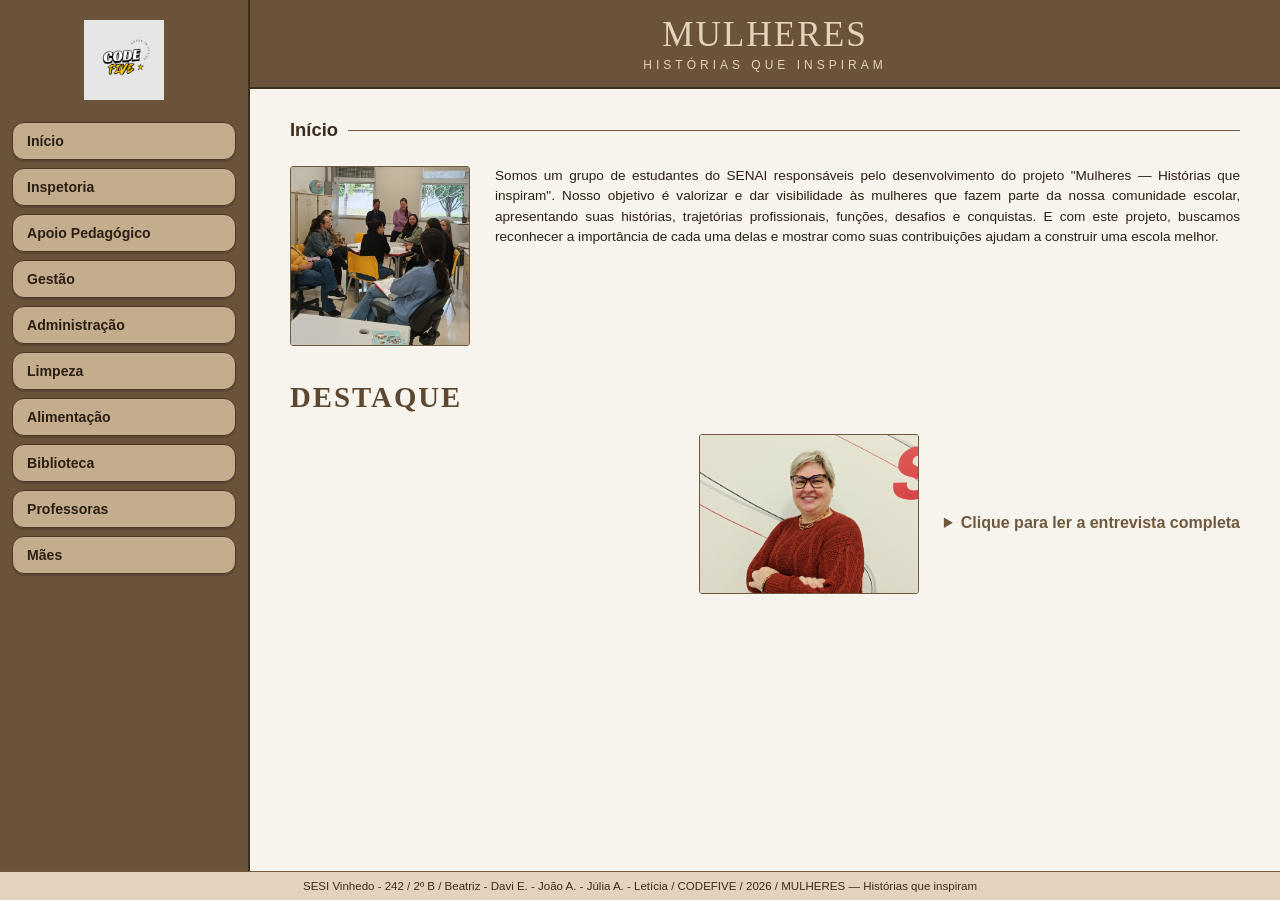
<file: index.html>
<!DOCTYPE html>
<html lang="pt-BR">
<head>
  <meta charset="UTF-8">
  <title>Início - Mulheres</title>
  <link rel="stylesheet" href="./css/style.css">
</head>
<body>
  <div class="site-container">
    <div class="main-wrapper">
      <aside class="sidebar">
        <div class="logo-area">
          <img src="./assets/IMG/logo_code5.png" alt="CODE FIVE" class="logo-img">
        </div>
        <ul class="menu-list">
  <li class="menu-item"><a href="./index.html">Início</a></li>
  <li class="menu-item"><a href="./pages/inspetoria.html">Inspetoria</a></li>
  <li class="menu-item"><a href="./pages/apoio-pedagogico.html">Apoio Pedagógico</a></li>
  <li class="menu-item"><a href="./pages/gestao.html">Gestão</a></li>
  <li class="menu-item"><a href="./pages/administracao.html">Administração</a></li>
  <li class="menu-item"><a href="./pages/limpeza.html">Limpeza</a></li>
  <li class="menu-item"><a href="./pages/alimentacao.html">Alimentação</a></li>
  <li class="menu-item"><a href="./pages/biblioteca.html">Biblioteca</a></li>
  <li class="menu-item"><a href="./pages/professoras.html">Professoras</a></li>
  <li class="menu-item"><a href="./pages/maes.html">Mães</a></li>
</ul>
      </aside>

      <div class="content-area">
        <header class="header-banner">
          <h1>MULHERES</h1>
          <p>HISTÓRIAS QUE INSPIRAM</p>
        </header>

        <main class="page-content">
          <div class="section-title-container">
            <span class="section-title-text">Início</span>
            <div class="section-title-line"></div>
          </div>
          
          <div class="depoimento-row">
            <img src="./assets/IMG/moleres.jpeg" alt="Mulheres do SESI" class="foto-perfil">
            <p class="texto-depoimento">
              Somos um grupo de estudantes do SENAI responsáveis pelo desenvolvimento do projeto "Mulheres — Histórias que inspiram". Nosso objetivo é valorizar e dar visibilidade às mulheres que fazem parte da nossa comunidade escolar, apresentando suas histórias, trajetórias profissionais, funções, desafios e conquistas. E com este projeto, buscamos reconhecer a importância de cada uma delas e mostrar como suas contribuições ajudam a construir uma escola melhor.
            </p>
          </div>

          <h2 class="destaque-titulo">DESTAQUE</h2>

          <div class="destaque-container">
            <p class="destaque-texto">
            </p>
            <img src="./assets/IMG/valval.jpg" alt="Destaque Valéria Aparecida" class="destaque-foto">
            <details style="margin-top: 10px;">
                <summary>Clique para ler a entrevista completa</summary>
                <div style="margin-top: 10px; line-height: 1.6;">
                  <p>Trabalho na instituição desde 2003, somando 23 anos no ensino fundamental. Sou pedagoga de formação e atuei durante 19 anos em sala de aula com alfabetização de primeiro e segundo ano. Em 2021 passei pelos processos seletivos e, em 2022, assumi como coordenadora pedagógica numa escola de Jundiaí. Após ingressar no programa de treinamento de diretores da Rede SESI e passar por várias formações no estado, assumi a direção do SESI 242 de Vinhedo no início de 2026.</p>

                  <p>O que eu mais gosto no meu trabalho é cuidar das pessoas: garantir uma educação de qualidade aos alunos, apoiar a formação continuada dos professores e proporcionar um ambiente agradável e acolhedor para todas as equipes de trabalho. A gestão estratégica é fundamental porque é o planejamento que faz toda a parte operacional da escola acontecer.</p>

                  <p>O maior desafio da minha trajetória tem sido acompanhar as mudanças aceleradas das novas gerações e da tecnologia para manter os alunos engajados. Minha maior conquista profissional foi alcançar o sonho de me tornar diretora. Minha inspiração é minha mãe, que mesmo com pouca escolaridade, lutou muito para que eu pudesse estudar. Para mim, trabalhar com educação é minha vida. Deixo como mensagem a importância de estudarmos continuamente e valorizarmos a nossa comunidade escolar.</p>
                </div>
              </details>
          </div>
        </main>
      </div>
    </div>

    <footer class="footer-bar">
      SESI Vinhedo - 242 / 2º B / Beatriz - Davi E. - João A. - Júlia A. - Letícia / CODEFIVE / 2026 / MULHERES — Histórias que inspiram
    </footer>
  </div>
</body>
</html>
</file>
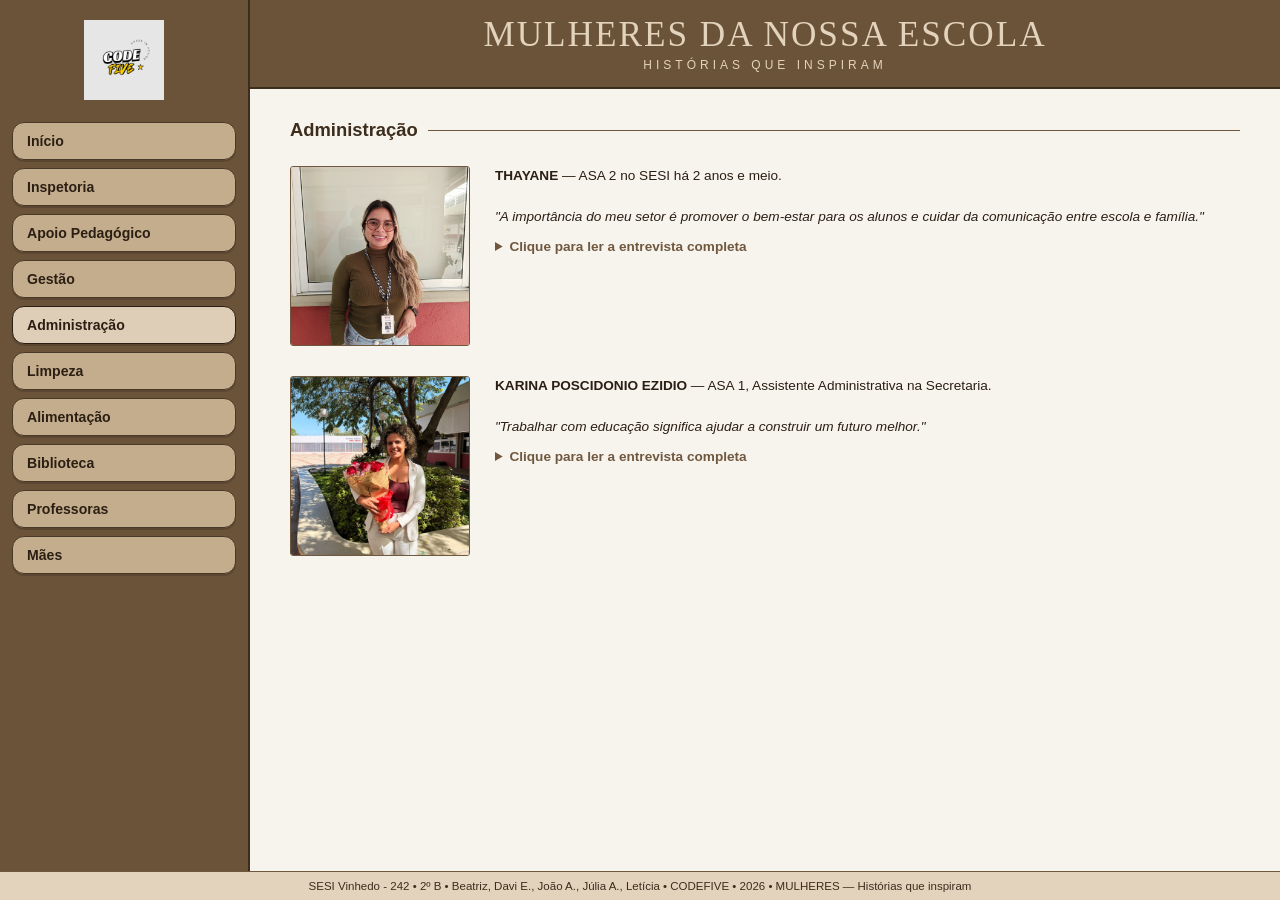
<file: pages/administracao.html>
<!DOCTYPE html>
<html lang="pt-BR">
<head>
  <meta charset="UTF-8">
  <title>Administração - Mulheres</title>
  <link rel="stylesheet" href="../css/style.css">
</head>
<body>
  <div class="site-container">
    <div class="main-wrapper">
      <aside class="sidebar">
        <div class="logo-area">
          <img src="../assets/IMG/logo_code5.png" alt="CODE FIVE" class="logo-img">
        </div>
        <ul class="menu-list">
  <li class="menu-item"><a href="../index.html">Início</a></li>
  <li class="menu-item"><a href="./inspetoria.html">Inspetoria</a></li>
  <li class="menu-item"><a href="./apoio-pedagogico.html">Apoio Pedagógico</a></li>
  <li class="menu-item"><a href="./gestao.html">Gestão</a></li>
  <li class="menu-item"><a href="./administracao.html" class="ativo">Administração</a></li>
  <li class="menu-item"><a href="./limpeza.html">Limpeza</a></li>
  <li class="menu-item"><a href="./alimentacao.html">Alimentação</a></li>
  <li class="menu-item"><a href="./biblioteca.html">Biblioteca</a></li>
  <li class="menu-item"><a href="./educacional.html">Professoras</a></li>
  <li class="menu-item"><a href="./maes.html">Mães</a></li>
</ul>
      </aside>

      <div class="content-area">
        <header class="header-banner">
          <h1>MULHERES DA NOSSA ESCOLA</h1>
          <p>HISTÓRIAS QUE INSPIRAM</p>
        </header>

        <main class="page-content">
          <div class="section-title-container">
            <span class="section-title-text">Administração</span>
            <div class="section-title-line"></div>
          </div>

          <!-- Tayanne -->
          <div class="depoimento-row">
            <img src="../assets/IMG/THAY.jpeg" alt="Tayanne " class="foto-perfil">
            <div class="texto-depoimento">
              <span class="nome-destaque">THAYANE</span> — ASA 2 no SESI há 2 anos e meio.
              <br><br>
              <em>"A importância do meu setor é promover o bem-estar para os alunos e cuidar da comunicação entre escola e família."</em>

              <details style="margin-top: 10px;">
                <summary>Clique para ler a entrevista completa</summary>
                <div style="margin-top: 10px; line-height: 1.6;">
                  <p>Eu sempre trabalhei no setor financeiro. Quando me mudei para São Paulo, fiz o processo seletivo do SESI, fui aprovada e hoje trabalho no setor administrativo e secretaria há dois anos e meio. O que eu mais gosto no meu dia a dia é a convivência com os diferentes tipos de pessoas. Entendo que a importância do nosso setor é promover o bem-estar para os alunos e garantir uma boa comunicação entre a família e a escola.</p>
                  
                  <p>Aqui no SESI, a parte mais desafiadora da minha trajetória foi quando a outra pessoa que trabalhava comigo na secretaria saiu, e eu precisei trabalhar durante seis meses sozinha, acumulando as duas funções. Mesmo com os desafios, trabalhar com educação significa muito para mim, porque conseguimos ver de perto a evolução dos alunos.</p>
                  
                  <p>Minha maior inspiração de vida sempre foi a minha mãe. Para os estudantes e para toda a comunidade escolar, o conselho que eu deixo é: estudem e corram atrás dos seus sonhos! Diversão é legal e faz parte do trajeto, mas não coloquem isso acima de tudo, para não se arrependerem no futuro.</p>
                </div>
              </details>
            </div>
          </div>

          <!-- Karina -->
          <div class="depoimento-row">
            <img src="../assets/IMG/foto_mamae.jpeg" alt="Karina" class="foto-perfil">
            <div class="texto-depoimento">
              <span class="nome-destaque">KARINA POSCIDONIO EZIDIO</span> — ASA 1, Assistente Administrativa na Secretaria.
              <br><br>
              <em>"Trabalhar com educação significa ajudar a construir um futuro melhor."</em>

              <details style="margin-top: 10px;">
                <summary>Clique para ler a entrevista completa</summary>
                <div style="margin-top: 10px; line-height: 1.6;">
                  <p>Sou assistente administrativa e atuo na secretaria do SESI há quase três anos. Minha trajetória até chegar aqui foi bastante desafiadora. No meu trabalho, o que eu mais gosto é o convívio diário com as pessoas, o contato com os alunos, o ambiente escolar e o aprendizado constante. Nosso setor colabora para o funcionamento geral da escola, cuidando desde a parte de compras até a vida escolar dos alunos e os processos administrativos.</p>

                  <p>Pessoalmente, considero que meu maior desafio na vida foi ser mãe. Na área profissional, tenho duas grandes conquistas: a primeira foi me formar como chef de cozinha em Gastronomia, uma área que amo. Quando Deus mudou meus planos, fui para a área administrativa, gostei muito, busquei estudar e hoje sigo me aperfeiçoando.</p>

                  <p>Minhas maiores inspirações foram minha mãe e minha avó, mulheres que não tiveram muitos recursos ou oportunidade de estudar, mas lutaram demais para dar o melhor para a nossa família. Para mim, trabalhar com educação significa ajudar a construir um futuro melhor. Meu conselho para os estudantes é que nunca deixem de ser quem vocês são, mantendo sempre o caráter e a essência, e busquem o que sonham, pois tudo é possível com esforço. Nunca desistam daquilo que desejam e procurem sempre aprender mais.</p>
                </div>
              </details>
            </div>
          </div>

        </main>
      </div>
    </div>

    <footer class="footer-bar">
      SESI Vinhedo - 242 • 2º B • Beatriz, Davi E., João A., Júlia A., Letícia • CODEFIVE • 2026 • MULHERES — Histórias que inspiram
    </footer>
  </div>
</body>
</html>
</file>
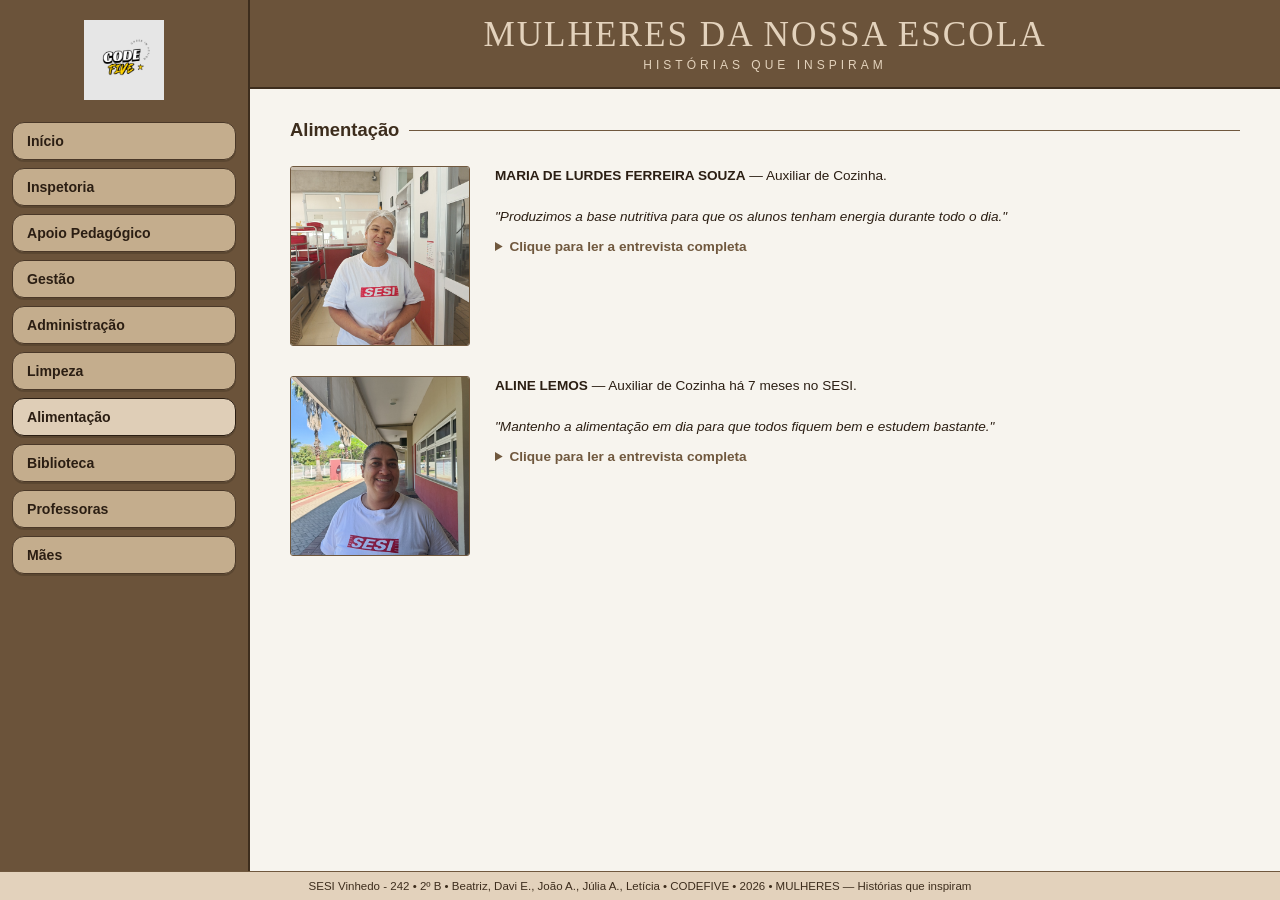
<file: pages/alimentacao.html>
<!DOCTYPE html>
<html lang="pt-BR">
<head>
  <meta charset="UTF-8">
  <title>Alimentação - Mulheres</title>
  <link rel="stylesheet" href="../css/style.css">
</head>
<body>
  <div class="site-container">
    <div class="main-wrapper">
      <aside class="sidebar">
        <div class="logo-area">
          <img src="../assets/IMG/logo_code5.png" alt="CODE FIVE" class="logo-img">
        </div>
        <ul class="menu-list">
  <li class="menu-item"><a href="../index.html">Início</a></li>
  <li class="menu-item"><a href="./inspetoria.html">Inspetoria</a></li>
  <li class="menu-item"><a href="./apoio-pedagogico.html">Apoio Pedagógico</a></li>
  <li class="menu-item"><a href="./gestao.html">Gestão</a></li>
  <li class="menu-item"><a href="./administracao.html">Administração</a></li>
  <li class="menu-item"><a href="./limpeza.html">Limpeza</a></li>
  <li class="menu-item"><a href="./alimentacao.html" class="ativo">Alimentação</a></li>
  <li class="menu-item"><a href="./biblioteca.html">Biblioteca</a></li>
  <li class="menu-item"><a href="./educacional.html">Professoras</a></li>
  <li class="menu-item"><a href="./maes.html">Mães</a></li>
</ul>
      </aside>

      <div class="content-area">
        <header class="header-banner">
          <h1>MULHERES DA NOSSA ESCOLA</h1>
          <p>HISTÓRIAS QUE INSPIRAM</p>
        </header>

        <main class="page-content">
          <div class="section-title-container">
            <span class="section-title-text">Alimentação</span>
            <div class="section-title-line"></div>
          </div>

          <!-- Maria de Lurdes -->
          <div class="depoimento-row">
            <img src="../assets/IMG/MARIA_DE_LURDES.jpeg" alt="Maria de Lurdes" class="foto-perfil">
            <div class="texto-depoimento">
              <span class="nome-destaque">MARIA DE LURDES FERREIRA SOUZA</span> — Auxiliar de Cozinha.
              <br><br>
              <em>"Produzimos a base nutritiva para que os alunos tenham energia durante todo o dia."</em>

              <details style="margin-top: 10px;">
                <summary>Clique para ler a entrevista completa</summary>
                <div style="margin-top: 10px; line-height: 1.6;">
                  <p>Sou natural da Bahia e moro em Vinhedo há 8 anos. Na Bahia eu já atuava como merendeira e sou técnica em alimentação escolar. Quando mudei para cá, trabalhei durante anos numa fábrica de massas onde passei de maceira a analista de qualidade. Entrar para o time do SESI como auxiliar de cozinha foi uma conquista imensa na minha vida.</p>

                  <p>O que eu mais gosto no meu trabalho é servir vocês e trazer esse cuidado diário. Nosso setor é fundamental porque preparamos a refeição nutritiva que dá energia para os estudantes realizarem suas atividades. Minhas inspirações dentro da escola são a professora e a nutricionista Juliane.</p>

                  <p>Meu conselho para todos os estudantes é: sejam atenciosos, educados e prestativos com todas as pessoas que estão servindo vocês na escola. Um bom dia e um gesto de atenção transformam o dia de qualquer trabalhador.</p>
                </div>
              </details>
            </div>
          </div>

          <!-- Aline -->
          <div class="depoimento-row">
            <img src="../assets/IMG/ALINE.jpeg" alt="Aline Lemos" class="foto-perfil">
            <div class="texto-depoimento">
              <span class="nome-destaque">ALINE LEMOS</span> — Auxiliar de Cozinha há 7 meses no SESI.
              <br><br>
              <em>"Mantenho a alimentação em dia para que todos fiquem bem e estudem bastante."</em>

              <details style="margin-top: 10px;">
                <summary>Clique para ler a entrevista completa</summary>
                <div style="margin-top: 10px; line-height: 1.6;">
                  <p>Minha trajetória profissional começou no setor bancário, passou pela contabilidade e por 25 anos atuei numa empresa funerária antes de ingressar na cozinha da escola. O que eu mais gosto no meu dia a dia de trabalho são as amizades e a convivência com os colegas e alunos.</p>

                  <p>Amo o contato com os jovens e poder compartilhar novas ideias no ambiente escolar. Na minha carreira aprendi que quando confiamos em nossa capacidade conseguimos superar qualquer desafio complexo. Minha maior inspiração de vida é minha mãe.</p>

                  <p>Para os estudantes do SESI deixo uma lição simples e valiosa: estudem, se dediquem e busquem conhecimento constantemente, pois isso é algo que ninguém pode tirar de vocês. Sejam sempre resilientes!</p>
                </div>
              </details>
            </div>
          </div>

        </main>
      </div>
    </div>

    <footer class="footer-bar">
      SESI Vinhedo - 242 • 2º B • Beatriz, Davi E., João A., Júlia A., Letícia • CODEFIVE • 2026 • MULHERES — Histórias que inspiram
    </footer>
  </div>
</body>
</html>
</file>
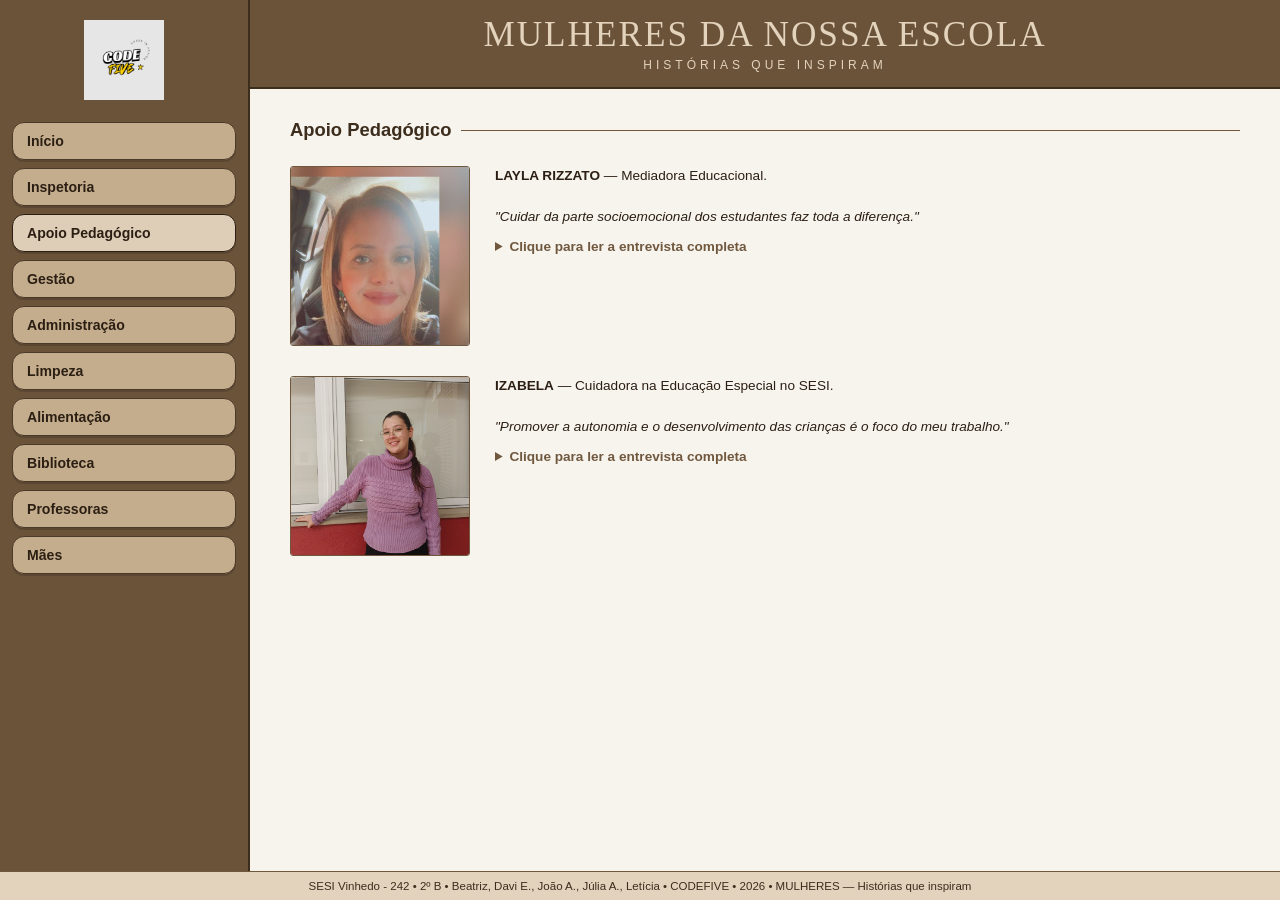
<file: pages/apoio-pedagogico.html>
<!DOCTYPE html>
<html lang="pt-BR">
<head>
  <meta charset="UTF-8">
  <title>Apoio Pedagógico - Mulheres</title>
  <link rel="stylesheet" href="../css/style.css">
</head>
<body>
  <div class="site-container">
    <div class="main-wrapper">
      <aside class="sidebar">
        <div class="logo-area">
          <img src="../assets/IMG/logo_code5.png"alt="CODE FIVE" class="logo-img">
        </div>
        <ul class="menu-list">
          <ul class="menu-list">
  <li class="menu-item"><a href="../index.html">Início</a></li>
  <li class="menu-item"><a href="./inspetoria.html">Inspetoria</a></li>
  <li class="menu-item"><a href="./apoio-pedagogico.html" class="ativo">Apoio Pedagógico</a></li>
  <li class="menu-item"><a href="./gestao.html">Gestão</a></li>
  <li class="menu-item"><a href="./administracao.html">Administração</a></li>
  <li class="menu-item"><a href="./limpeza.html">Limpeza</a></li>
  <li class="menu-item"><a href="./alimentacao.html">Alimentação</a></li>
  <li class="menu-item"><a href="./biblioteca.html">Biblioteca</a></li>
  <li class="menu-item"><a href="./educacional.html">Professoras</a></li>
  <li class="menu-item"><a href="./maes.html">Mães</a></li>
</ul>
      </aside>

      <div class="content-area">
        <header class="header-banner">
          <h1>MULHERES DA NOSSA ESCOLA</h1>
          <p>HISTÓRIAS QUE INSPIRAM</p>
        </header>

        <main class="page-content">
          <div class="section-title-container">
            <span class="section-title-text">Apoio Pedagógico</span>
            <div class="section-title-line"></div>
          </div>

          <!-- Layla -->
          <div class="depoimento-row">
            <img src="../assets/IMG/foto_layla.jpeg" alt="Layla Rizzato" class="foto-perfil">
            <div class="texto-depoimento">
              <span class="nome-destaque">LAYLA RIZZATO</span> — Mediadora Educacional.
              <br><br>
              <em>"Cuidar da parte socioemocional dos estudantes faz toda a diferença."</em>

              <details style="margin-top: 10px;">
                <summary>Clique para ler a entrevista completa</summary>
                <div style="margin-top: 10px; line-height: 1.6;">
                  <p>Comecei fazendo Magistério, me apaixonei pela área e segui para a faculdade de Pedagogia, pós-graduação em Psicopedagogia e Neuropsicologia. Já atuei em salas de aula de diversas redes e realizo atendimentos psicopedagógicos há 13 anos. Entrei no SESI há um ano e meio como mediadora educacional.</p>

                  <p>Amo o dinamismo do meu trabalho, pois cada dia traz demandas muito ricas e diversificadas. Acho fundamental cuidarmos não apenas do desempenho escolar dos alunos, mas também do lado socioemocional e humano de cada um. Trabalhar na área rural no início da carreira e lidar com realidades sociais difíceis me fez refletir e valorizar o acolhimento.</p>

                  <p>Minha mãe é minha grande inspiração por sua visão de mundo e autonomia. Meu conselho aos alunos é ter foco e constância para realizar seus sonhos. Lembrem-se: o que parece pequeno quando você faz todos os dias é exatamente o que constrói o seu futuro.</p>
                </div>
              </details>
            </div>
          </div>
<!-- Izabela -->
          <div class="depoimento-row">
            <img src="../assets/IMG/ISA.jpeg" alt="Izabela" class="foto-perfil">
            <div class="texto-depoimento">
              <span class="nome-destaque">IZABELA</span> — Cuidadora na Educação Especial no SESI.
              <br><br>
              <em>"Promover a autonomia e o desenvolvimento das crianças é o foco do meu trabalho."</em>

              <details style="margin-top: 10px;">
                <summary>Clique para ler a entrevista completa</summary>
                <div style="margin-top: 10px; line-height: 1.6;">
                  <p>Estou no SESI há um ano e atuo há sete meses como cuidadora na área de Educação Especial. Embora fosse meu sonho trabalhar em ambiente escolar, o início foi desafiador por ser meu primeiro emprego. Hoje estudo e faço cursos para aprimorar o suporte oferecido aos alunos.</p>

                  <p>Minha motivação vem do carinho pelas crianças e da curiosidade em entender o comportamento humano para ajudá-las a ganharem autonomia. Ser efetivada no SESI foi uma realização marcante na minha vida pessoal e profissional.</p>

                  <p>Minha avó é minha inspiração de força e dedicação. Para toda a comunidade escolar, desejo que se sintam pertencentes e que se dediquem com esforço para alcançar cada um dos seus objetivos!</p>
                </div>
              </details>
            </div>
          </div>

        </main>
      </div>
    </div>

    <footer class="footer-bar">
      SESI Vinhedo - 242 • 2º B • Beatriz, Davi E., João A., Júlia A., Letícia • CODEFIVE • 2026 • MULHERES — Histórias que inspiram
    </footer>
  </div>
</body>
</html>
</file>
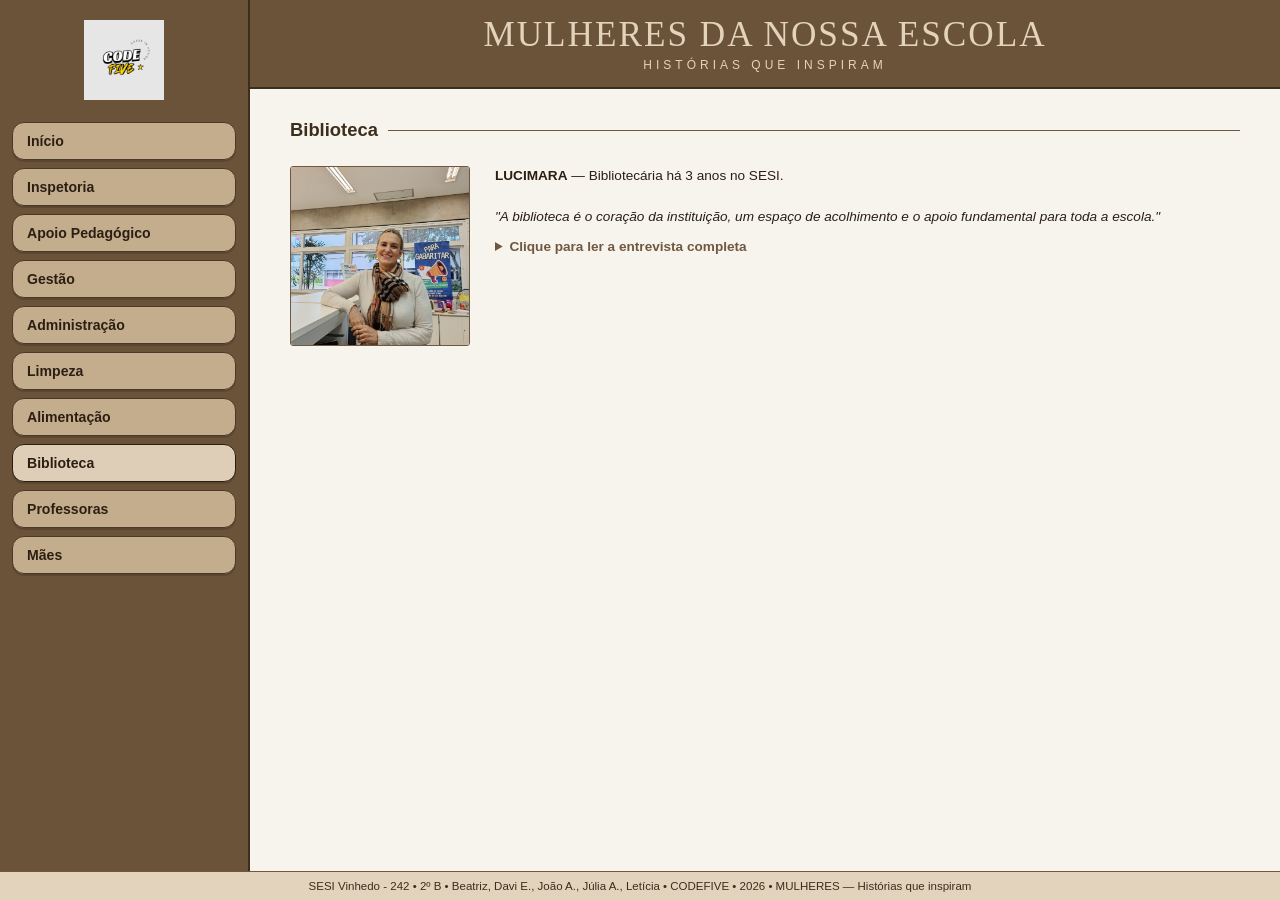
<file: pages/biblioteca.html>
<!DOCTYPE html>
<html lang="pt-BR">
<head>
  <meta charset="UTF-8">
  <title>Biblioteca - Mulheres</title>
  <link rel="stylesheet" href="../css/style.css">
</head>
<body>
  <div class="site-container">
    <div class="main-wrapper">
      <aside class="sidebar">
        <div class="logo-area">
          <img src="../assets/IMG/logo_code5.png" alt="CODE FIVE" class="logo-img">
        </div>
        <ul class="menu-list">
  <li class="menu-item"><a href="../index.html">Início</a></li>
  <li class="menu-item"><a href="./inspetoria.html">Inspetoria</a></li>
  <li class="menu-item"><a href="./apoio-pedagogico.html">Apoio Pedagógico</a></li>
  <li class="menu-item"><a href="./gestao.html">Gestão</a></li>
  <li class="menu-item"><a href="./administracao.html">Administração</a></li>
  <li class="menu-item"><a href="./limpeza.html">Limpeza</a></li>
  <li class="menu-item"><a href="./alimentacao.html">Alimentação</a></li>
  <li class="menu-item"><a href="./biblioteca.html" class="ativo">Biblioteca</a></li>
  <li class="menu-item"><a href="./educacional.html">Professoras</a></li>
  <li class="menu-item"><a href="./maes.html">Mães</a></li>
</ul>
      </aside>

      <div class="content-area">
        <header class="header-banner">
          <h1>MULHERES DA NOSSA ESCOLA</h1>
          <p>HISTÓRIAS QUE INSPIRAM</p>
        </header>

        <main class="page-content">
          <div class="section-title-container">
            <span class="section-title-text">Biblioteca</span>
            <div class="section-title-line"></div>
          </div>

          <div class="depoimento-row">
            <img src="../assets/IMG/LUCIMARA.jpeg" alt="Lucimara" class="foto-perfil">
            <div class="texto-depoimento">
              <span class="nome-destaque">LUCIMARA</span> — Bibliotecária há 3 anos no SESI.
              <br><br>
              <em>"A biblioteca é o coração da instituição, um espaço de acolhimento e o apoio fundamental para toda a escola."</em>

              <details style="margin-top: 10px;">
                <summary>Clique para ler a entrevista completa</summary>
                <div style="margin-top: 10px; line-height: 1.6;">
                  <p>Escolhi ser bibliotecária por vocação, pois sempre quis trabalhar em ambiente escolar. Lutei bastante para cursar a faculdade pública na UFSCar e passei por experiências marcantes até chegar ao SESI, onde estou há 3 anos. Minha maior conquista profissional foi entrar para a rede SESI, que nos oferece uma incrível liberdade criativa para desenvolver trabalhos com os estudantes.</p>

                  <p>O que mais gosto no meu trabalho é acompanhar a evolução dos alunos na leitura, desde o primeiro aninho até o ensino médio. Para mim, a biblioteca é o coração da instituição e um espaço essencial de acolhimento. Nosso maior desafio profissional é a valorização da profissão e conseguir fazer com que os estudantes compreendam a importância de ler.</p>

                  <p>Minha grande inspiração de vida é minha mãe, uma mulher de muita fé e força. Para mim, trabalhar com educação é ter a esperança de que a mudança do mundo está nas mãos dos alunos. Meu conselho é: nunca desistam dos seus sonhos, leiam e estudem, pois a leitura nos torna livres e nos dá voz. Valorizem os profissionais da educação!</p>
                </div>
              </details>
            </div>
          </div>
        </main>
      </div>
    </div>

    <footer class="footer-bar">
      SESI Vinhedo - 242 • 2º B • Beatriz, Davi E., João A., Júlia A., Letícia • CODEFIVE • 2026 • MULHERES — Histórias que inspiram
    </footer>
  </div>
</body>
</html>
</file>
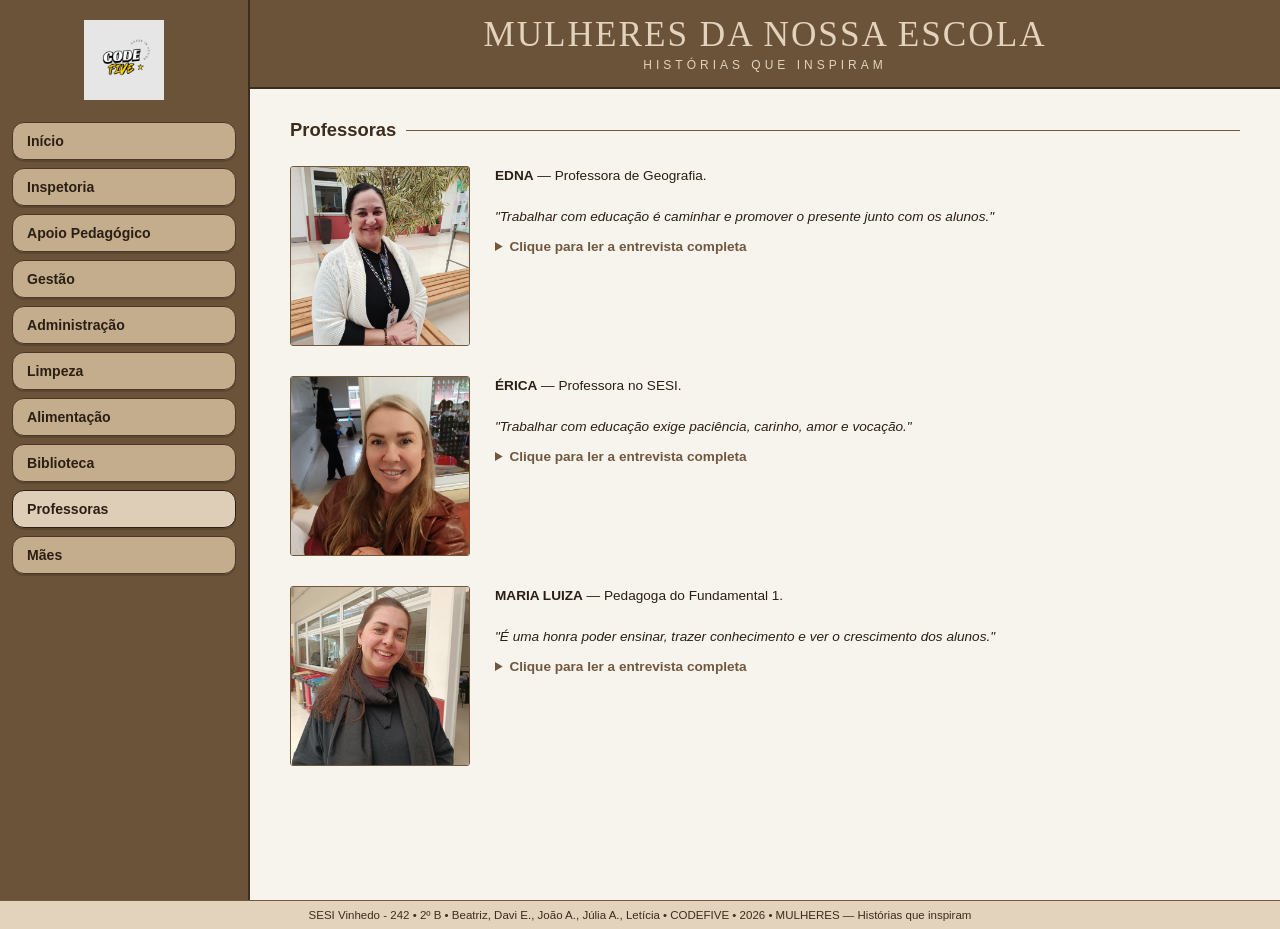
<file: pages/educacional.html>
<!DOCTYPE html>
<html lang="pt-BR">
<head>
  <meta charset="UTF-8">
  <title>Professoras - Mulheres</title>
  <link rel="stylesheet" href="../css/style.css">
</head>
<body>
  <div class="site-container">
    <div class="main-wrapper">
      <aside class="sidebar">
        <div class="logo-area">
          <img src="../assets/IMG/logo_code5.png" alt="CODE FIVE" class="logo-img">
        </div>
        <ul class="menu-list">
  <li class="menu-item"><a href="../index.html">Início</a></li>
  <li class="menu-item"><a href="./inspetoria.html">Inspetoria</a></li>
  <li class="menu-item"><a href="./apoio-pedagogico.html">Apoio Pedagógico</a></li>
  <li class="menu-item"><a href="./gestao.html">Gestão</a></li>
  <li class="menu-item"><a href="./administracao.html">Administração</a></li>
  <li class="menu-item"><a href="./limpeza.html">Limpeza</a></li>
  <li class="menu-item"><a href="./alimentacao.html">Alimentação</a></li>
  <li class="menu-item"><a href="./biblioteca.html">Biblioteca</a></li>
  <li class="menu-item"><a href="./educacional.html" class="ativo">Professoras</a></li>
  <li class="menu-item"><a href="./maes.html">Mães</a></li>
</ul>
      </aside>

      <div class="content-area">
        <header class="header-banner">
          <h1>MULHERES DA NOSSA ESCOLA</h1>
          <p>HISTÓRIAS QUE INSPIRAM</p>
        </header>

        <main class="page-content">
          <div class="section-title-container">
            <span class="section-title-text">Professoras</span>
            <div class="section-title-line"></div>
          </div>

          <!-- Edna -->
          <div class="depoimento-row">
            <img src="../assets/IMG/EDNA.jpeg" alt="Professora Edna" class="foto-perfil">
            <div class="texto-depoimento">
              <span class="nome-destaque">EDNA</span> — Professora de Geografia.
              <br><br>
              <em>"Trabalhar com educação é caminhar e promover o presente junto com os alunos."</em>

              <details style="margin-top: 10px;">
                <summary>Clique para ler a entrevista completa</summary>
                <div style="margin-top: 10px; line-height: 1.6;">
                  <p>Minha trajetória pessoal começou aos 14 anos como assistente num escritório de advocacia. Me formei em Direito e atuei 12 anos no jurídico de uma instituição financeira. Depois empreendi abrindo um café e passei por momentos desafiadores na vida pessoal. Após o nascimento da minha filha Manu, decidi realizar o sonho de ingressar na educação e me graduei em Geografia. Passei pela Prefeitura de Itatiba e hoje estou muito feliz aqui no SESI.</p>

                  <p>O que eu mais amo no meu trabalho são os alunos! Gosto do entrosamento, de dar explicações e de ouvir os questionamentos críticos de vocês. O setor educacional promove todos os outros setores da economia. Fazer essa transição de carreira para a educação buscando um propósito maior foi o meu grande desafio e, ao mesmo tempo, minha maior conquista profissional.</p>

                  <p>Minha família é repleta de mulheres fortes e inspiradoras, como minha mãe e minhas avós. Como mensagem, peço que vocês sejam sempre vocês mesmos, críticos, e extremamente gentis com qualquer manifesto de vida à sua frente. Sigamos juntos sempre!</p>
                </div>
              </details>
            </div>
          </div>

          <!-- Érica -->
          <div class="depoimento-row">
            <img src="../assets/IMG/ERIKA.jpeg" alt="Professora Érica" class="foto-perfil">
            <div class="texto-depoimento">
              <span class="nome-destaque">ÉRICA</span> — Professora no SESI.
              <br><br>
              <em>"Trabalhar com educação exige paciência, carinho, amor e vocação."</em>

              <details style="margin-top: 10px;">
                <summary>Clique para ler a entrevista completa</summary>
                <div style="margin-top: 10px; line-height: 1.6;">
                  <p>Iniciei minha trajetória no SESI no começo de 2024 após passar pelo processo seletivo e apresentar uma aula para a equipe de gestão. O que eu mais gosto na minha rotina são as minhas crianças. A importância de lecionar está no ato de ensinar e no carinho diário que construímos com os alunos.</p>

                  <p>Na minha trajetória profissional, um dos desafios mais marcantes foi ter dado aulas em uma escola que atendia crianças da Fundação CASA. Conseguir minha vaga no SESI foi a conquista profissional que mais me marcou. Para mim, trabalhar com educação exige muita paciência, amor e carinho.</p>

                  <p>Minha mãe sempre foi a minha maior inspiração. Meu conselho para os estudantes é pensar no futuro e dar valor ao momento presente de estudos, pois a cada ano a conquista de um lugar na sociedade exige mais preparo. Prestem atenção nas aulas, pois o conhecimento faz falta no futuro.</p>
                </div>
              </details>
            </div>
          </div>

          <!-- Maria Luiza -->
          <div class="depoimento-row">
            <img src="../assets/IMG/MARIA_LUIZA.jpeg" alt="Professora Maria Luiza" class="foto-perfil">
            <div class="texto-depoimento">
              <span class="nome-destaque">MARIA LUIZA</span> — Pedagoga do Fundamental 1.
              <br><br>
              <em>"É uma honra poder ensinar, trazer conhecimento e ver o crescimento dos alunos."</em>

              <details style="margin-top: 10px;">
                <summary>Clique para ler a entrevista completa</summary>
                <div style="margin-top: 10px; line-height: 1.6;">
                  <p>Me formei em 2016, trabalhei cerca de cinco anos na Educação Infantil e depois migrei para o Ensino Fundamental. Entrei no SESI no início do ano para lecionar no Fundamental 1 com o 4º e 5º ano. O que eu mais amo é a dinâmica do dia a dia, ouvir as crianças e trazer vivências para a rotina deles. Vejo o Fundamental 1 como a base do desenvolvimento escolar.</p>

                  <p>No início da carreira enfrentei o desafio de assumir uma turma inteira sozinha sem ter experiência anterior. Como conquista profissional marcante, destaco o dia em que apresentei um trabalho ao vivo para a rede de Campinas. Para mim é uma honra acompanhar a evolução e o conhecimento das crianças.</p>

                  <p>Minha grande inspiração é minha madrasta. O conselho que deixo para os estudantes é que continuem estudando, pois o conhecimento ninguém nos tira. Escolham uma profissão por amor e estejam sempre em constante aperfeiçoamento.</p>
                </div>
              </details>
            </div>
          </div>
            </div>
          </div>
        </main>
      </div>
    </div>

    <footer class="footer-bar">
      SESI Vinhedo - 242 • 2º B • Beatriz, Davi E., João A., Júlia A., Letícia • CODEFIVE • 2026 • MULHERES — Histórias que inspiram
    </footer>
  </div>
</body>
</html>
</file>
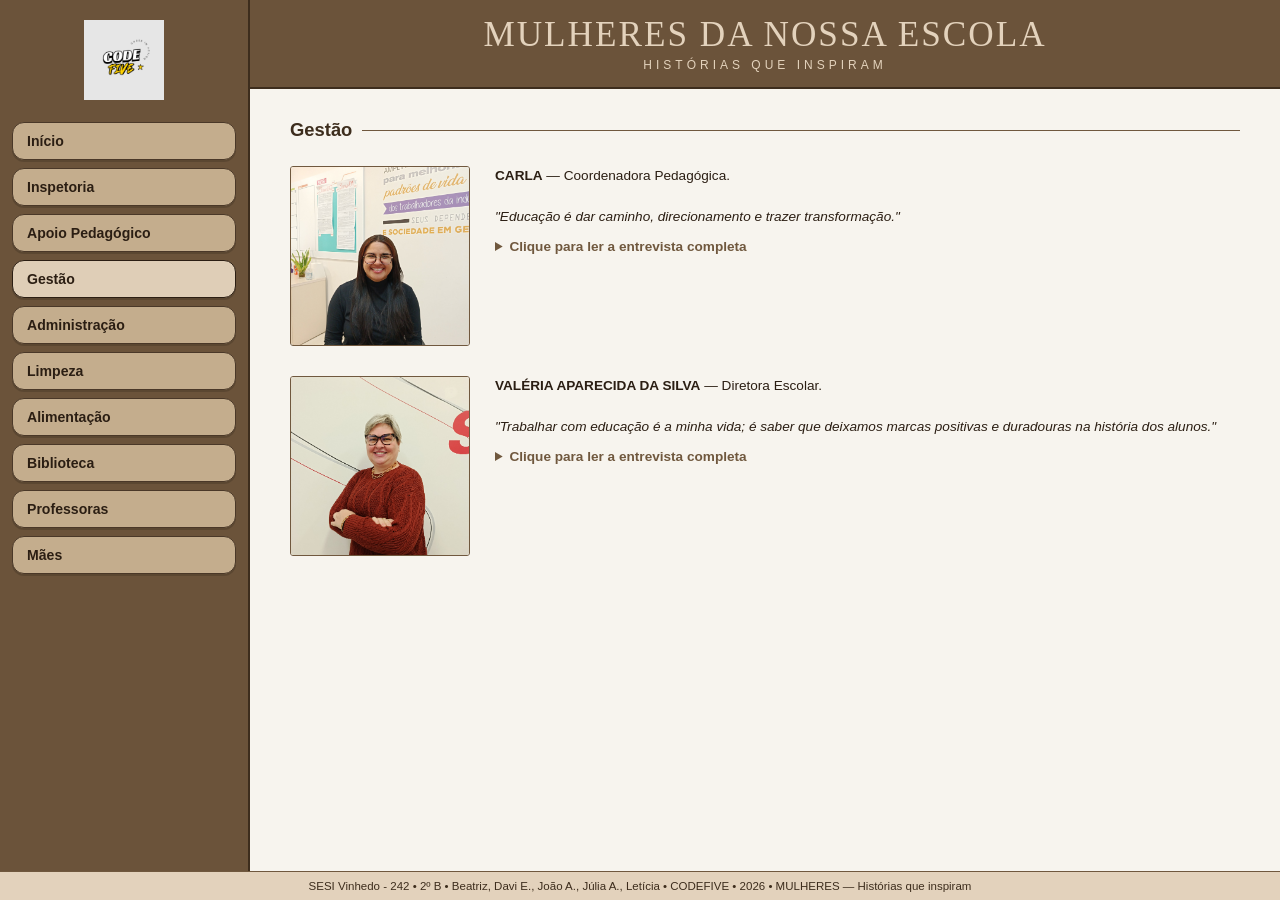
<file: pages/gestao.html>
<!DOCTYPE html>
<html lang="pt-BR">
<head>
  <meta charset="UTF-8">
  <title>Gestão - Mulheres</title>
  <link rel="stylesheet" href="../css/style.css">
</head>
<body>
  <div class="site-container">
    <div class="main-wrapper">
      <aside class="sidebar">
        <div class="logo-area">
          <img src="../assets/IMG/logo_code5.png" alt="CODE FIVE" class="logo-img">
        </div>
        <ul class="menu-list">
  <li class="menu-item"><a href="../index.html">Início</a></li>
  <li class="menu-item"><a href="./inspetoria.html">Inspetoria</a></li>
  <li class="menu-item"><a href="./apoio-pedagogico.html">Apoio Pedagógico</a></li>
  <li class="menu-item"><a href="./gestao.html" class="ativo">Gestão</a></li>
  <li class="menu-item"><a href="./administracao.html">Administração</a></li>
  <li class="menu-item"><a href="./limpeza.html">Limpeza</a></li>
  <li class="menu-item"><a href="./alimentacao.html">Alimentação</a></li>
  <li class="menu-item"><a href="./biblioteca.html">Biblioteca</a></li>
  <li class="menu-item"><a href="./educacional.html">Professoras</a></li>
  <li class="menu-item"><a href="./maes.html">Mães</a></li>
</ul>
      </aside>

      <div class="content-area">
        <header class="header-banner">
          <h1>MULHERES DA NOSSA ESCOLA</h1>
          <p>HISTÓRIAS QUE INSPIRAM</p>
        </header>

        <main class="page-content">
          <div class="section-title-container">
            <span class="section-title-text">Gestão</span>
            <div class="section-title-line"></div>
          </div>

          <!-- Carla -->
<div class="depoimento-row">
  <img src="../assets/IMG/CARLA.jpeg" alt="Carla Cristiane Silva Santos" class="foto-perfil">
  <div class="texto-depoimento">
    <span class="nome-destaque">CARLA</span> — Coordenadora Pedagógica.
    <br><br>
    <em>"Educação é dar caminho, direcionamento e trazer transformação."</em>

    <details style="margin-top: 10px;">
      <summary>Clique para ler a entrevista completa</summary>
      <div style="margin-top: 10px; line-height: 1.6;">
        <p>Sou a Coordenadora Pedagógica do SESI Vinhedo. Minha trajetória na instituição começou quando eu ainda cursava a graduação em Pedagogia. Sou graduada em Pedagogia com mestrado em Educação na linha de Educação Matemática. Entrei no SESI como estagiária em Itatiba, fiz o concurso público e fui aprovada em 13º lugar entre mais de 4 mil candidatos. Atuei como professora, fui convidada para elaborar material didático, ministrar formações e oficinas, até que em 2024 surgiu a oportunidade de assumir a coordenação pedagógica em Vinhedo. A educação sempre me encantou; fico realizada ao ver o conhecimento se desenvolvendo e o trabalho refletindo na aprendizagem dos estudantes.</p>

        <p>Minha caminhada teve grandes desafios. Estudei em escola de periferia, sem a base que os alunos têm hoje e onde faltavam professores. Fui letrada de fato na faculdade e entrei na pedagogia com dificuldades em escrita e informática. Unindo-me a um grupo de estudos, estudei intensamente, conquistei uma bolsa de mestrado e venci. No início da carreira, precisei superar preconceitos por vir de bairro periférico, por ser mulher preta e ex-estagiária, provando a qualidade do meu trabalho. Como conquista marcante, tenho orgulho do legado que deixei: os artigos e livros publicados, o material didático de matemática que escrevi para o SESI e a minha pesquisa de mestrado, que foi pioneira no Brasil ao analisar o ensino de álgebra nos anos iniciais.</p>

        <p>Minha mãe é minha grande inspiração. Embora tenha estudado até a terceira série, ela trabalhava muito, me incentivava a estudar e me ensinou a ter discernimento. Cuidar dela por nove meses em estado vegetativo antes de seu falecimento me amadureceu profundamente. Entendo que o meu trabalho na coordenação representa a regulação da trajetória escolar dos alunos, garantindo o acompanhamento dos professores e a qualidade da aprendizagem. Meu conselho aos estudantes é que descubram suas habilidades, foquem no que gostam e saibam escolher com quem caminhar, sem perder tempo com quem não agrega. À comunidade escolar, deixo a mensagem: valorizem e aproveitem a oportunidade de estudar no SESI e a excelência dos professores. Não percam tempo com distrações e construam uma base sólida para o futuro.</p>
      </div>
    </details>
  </div>
</div>

          <!-- Valéria -->

          <div class="depoimento-row">
            <img src="../assets/IMG/valval.jpg" alt="Valéria Aparecida" class="foto-perfil">
            <div class="texto-depoimento">
              <span class="nome-destaque">VALÉRIA APARECIDA DA SILVA</span> — Diretora Escolar.
              <br><br>
              <em>"Trabalhar com educação é a minha vida; é saber que deixamos marcas positivas e duradouras na história dos alunos."</em>
              
              <details style="margin-top: 10px;">
                <summary>Clique para ler a entrevista completa</summary>
                <div style="margin-top: 10px; line-height: 1.6;">
                  <p>Trabalho na instituição desde 2003, somando 23 anos no ensino fundamental. Sou pedagoga de formação e atuei durante 19 anos em sala de aula com alfabetização de primeiro e segundo ano. Em 2021 passei pelos processos seletivos e, em 2022, assumi como coordenadora pedagógica numa escola de Jundiaí. Após ingressar no programa de treinamento de diretores da Rede SESI e passar por várias formações no estado, assumi a direção do SESI 242 de Vinhedo no início de 2026.</p>

                  <p>O que eu mais gosto no meu trabalho é cuidar das pessoas: garantir uma educação de qualidade aos alunos, apoiar a formação continuada dos professores e proporcionar um ambiente agradável e acolhedor para todas as equipes de trabalho. A gestão estratégica é fundamental porque é o planejamento que faz toda a parte operacional da escola acontecer.</p>

                  <p>O maior desafio da minha trajetória tem sido acompanhar as mudanças aceleradas das novas gerações e da tecnologia para manter os alunos engajados. Minha maior conquista profissional foi alcançar o sonho de me tornar diretora. Minha inspiração é minha mãe, que mesmo com pouca escolaridade, lutou muito para que eu pudesse estudar. Para mim, trabalhar com educação é minha vida. Deixo como mensagem a importância de estudarmos continuamente e valorizarmos a nossa comunidade escolar.</p>
                </div>
              </details>
            </div>
          </div>
        </main>
      </div>
    </div>

    <footer class="footer-bar">
      SESI Vinhedo - 242 • 2º B • Beatriz, Davi E., João A., Júlia A., Letícia • CODEFIVE • 2026 • MULHERES — Histórias que inspiram
    </footer>
  </div>
</body>
</html>
</file>
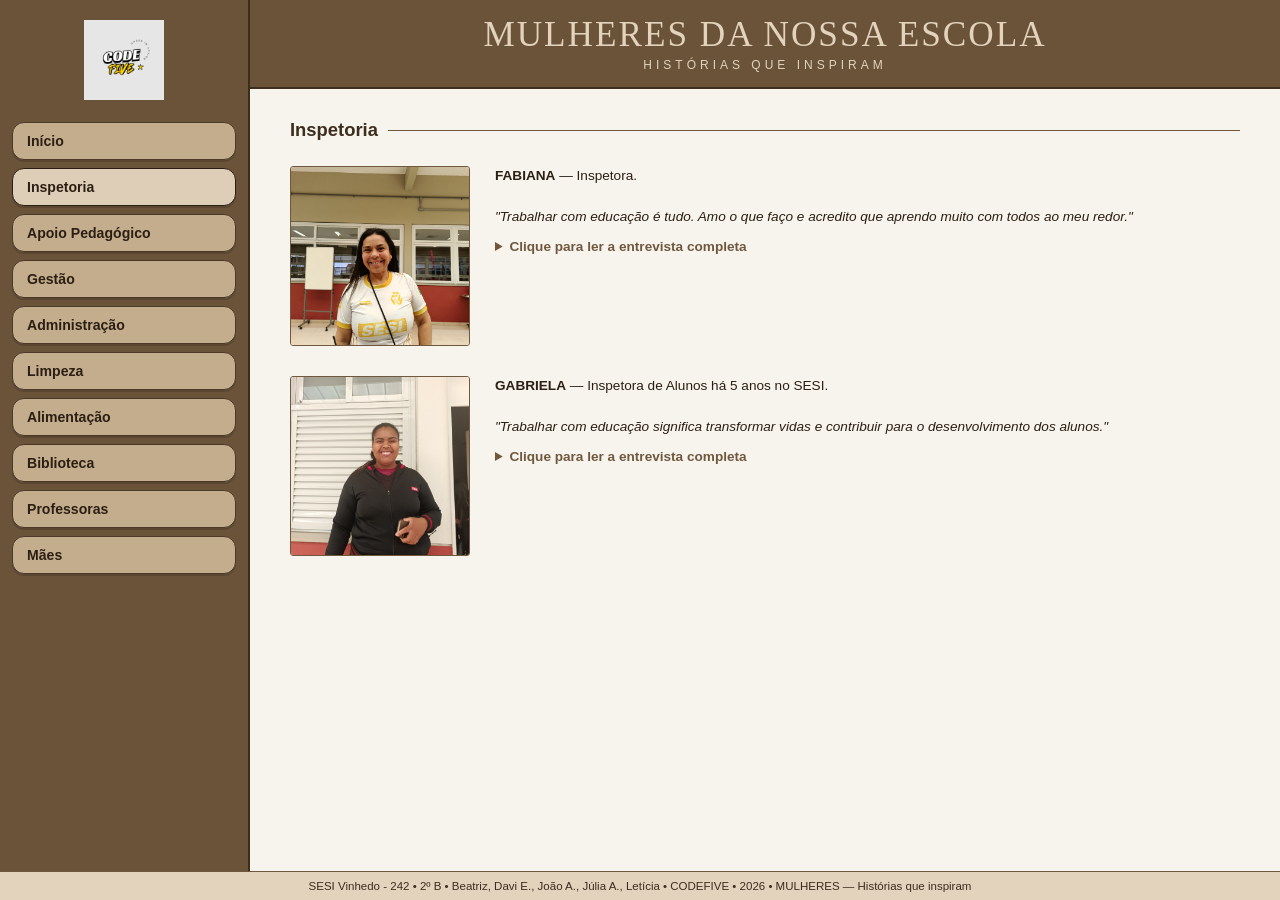
<file: pages/inspetoria.html>
<!DOCTYPE html>
<html lang="pt-BR">
<head>
<meta charset="UTF-8">
<title>Inspetoria - Mulheres</title>
<link rel="stylesheet" href="../css/style.css">
</head>
<body>
<div class="site-container">
    <div class="main-wrapper">
    <aside class="sidebar">
        <div class="logo-area">
        <img src="../assets/IMG/logo_code5.png" alt="CODE FIVE" class="logo-img">
        </div>
        <ul class="menu-list">
        <li class="menu-item"><a href="../index.html">Início</a></li>
        <li class="menu-item"><a href="./inspetoria.html" class="ativo">Inspetoria</a></li>
        <li class="menu-item"><a href="./apoio-pedagogico.html">Apoio Pedagógico</a></li>
        <li class="menu-item"><a href="./gestao.html">Gestão</a></li>
        <li class="menu-item"><a href="./administracao.html">Administração</a></li>
        <li class="menu-item"><a href="./limpeza.html">Limpeza</a></li>
        <li class="menu-item"><a href="./alimentacao.html">Alimentação</a></li>
        <li class="menu-item"><a href="./biblioteca.html">Biblioteca</a></li>
        <li class="menu-item"><a href="./educacional.html">Professoras</a></li>
        <li class="menu-item"><a href="./maes.html">Mães</a></li>
        </ul>
    </aside>

    <div class="content-area">
        <header class="header-banner">
        <h1>MULHERES DA NOSSA ESCOLA</h1>
        <p>HISTÓRIAS QUE INSPIRAM</p>
        </header>

        <main class="page-content">
        <div class="section-title-container">
            <span class="section-title-text">Inspetoria</span>
            <div class="section-title-line"></div>
        </div>

        <!-- Fabi -->
        <div class="depoimento-row">
            <img src="../assets/IMG/FABI.jpeg" alt="Fabiana" class="foto-perfil">
            <div class="texto-depoimento">
            <span class="nome-destaque">FABIANA</span> — Inspetora.
            <br><br>
            <em>"Trabalhar com educação é tudo. Amo o que faço e acredito que aprendo muito com todos ao meu redor."</em>

            <details style="margin-top: 10px;">
                <summary>Clique para ler a entrevista completa</summary>
                <div style="margin-top: 10px; line-height: 1.6;">
                <p>Minha trajetória começou ainda na infância, quando eu estudava no SESI e observava as funcionárias trabalhando. Eu gostava de ajudar na organização das salas e, naquela época, pensei que um dia trabalharia em uma escola. Hoje estou aqui no SESI há 17 anos realizando esse desejo. Gosto de tudo no meu trabalho e amo o que faço. Entendo que minha função é muito importante porque estou presente em diferentes momentos da rotina dos alunos, desde a chegada até a saída, nas refeições e quando precisam de cuidado.</p>

                <p>Um desafio marcante na minha trajetória foi precisar denunciar uma situação de violência contra uma aluna. Foi uma experiência difícil, mas entendi que era meu papel proteger e cuidar dela. Como conquistas profissionais, destaco ter conseguido adquirir minha casa e meu carro, coisas que, mesmo simples, representam muito para mim. Para mim, trabalhar com educação é tudo e também aprendo muito com as pessoas ao meu redor.</p>

                <p>Minha maior inspiração sou eu mesma, por tudo o que vivi e superei na minha trajetória. O conselho que deixo aos estudantes é que se dediquem aos estudos e levem a educação a sério, pois ela é importante não apenas para a vida profissional, mas para a vida como um todo. Espero que meu trabalho seja significativo para os alunos e que exista sempre respeito, representando algo importante na vida deles.</p>
                </div>
            </details>
            </div>
        </div>

        <!-- Gabriela -->
        <div class="depoimento-row">
            <img src="../assets/IMG/GABI.jpeg" alt="Gabriela" class="foto-perfil">
            <div class="texto-depoimento">
            <span class="nome-destaque">GABRIELA</span> — Inspetora de Alunos há 5 anos no SESI.
            <br><br>
            <em>"Trabalhar com educação significa transformar vidas e contribuir para o desenvolvimento dos alunos."</em>

            <details style="margin-top: 10px;">
                <summary>Clique para ler a entrevista completa</summary>
                <div style="margin-top: 10px; line-height: 1.6;">
                <p>Sou inspetora e trabalho no apoio pedagógico do SESI há cerca de cinco anos. Comecei minha trajetória na instituição como estagiária e, após dois anos, passei a trabalhar como efetiva. O que eu mais gosto no meu trabalho é o ambiente escolar. Acredito que o meu setor desempenha um papel muito importante no cuidado, na segurança e no bem-estar de todos os alunos.</p>

                <p>Uma das minhas maiores conquistas profissionais foi trabalhar no SESI, pois isso sempre foi um grande sonho para mim. Para mim, trabalhar com educação significa transformar vidas e contribuir diretamente para o desenvolvimento dos estudantes.</p>

                <p>Meu conselho para os estudantes é que estudem bastante e nunca deixem de buscar conhecimento. Para toda a comunidade escolar, deixo a mensagem de que é fundamental continuar estudando, se desenvolvendo e buscando sempre novos caminhos.</p>
                </div>
            </details>
            </div>
        </div>

        </main>
    </div>
    </div>

    <footer class="footer-bar">
    SESI Vinhedo - 242 • 2º B • Beatriz, Davi E., João A., Júlia A., Letícia • CODEFIVE • 2026 • MULHERES — Histórias que inspiram
    </footer>
</div>
</body>
</html>
</file>
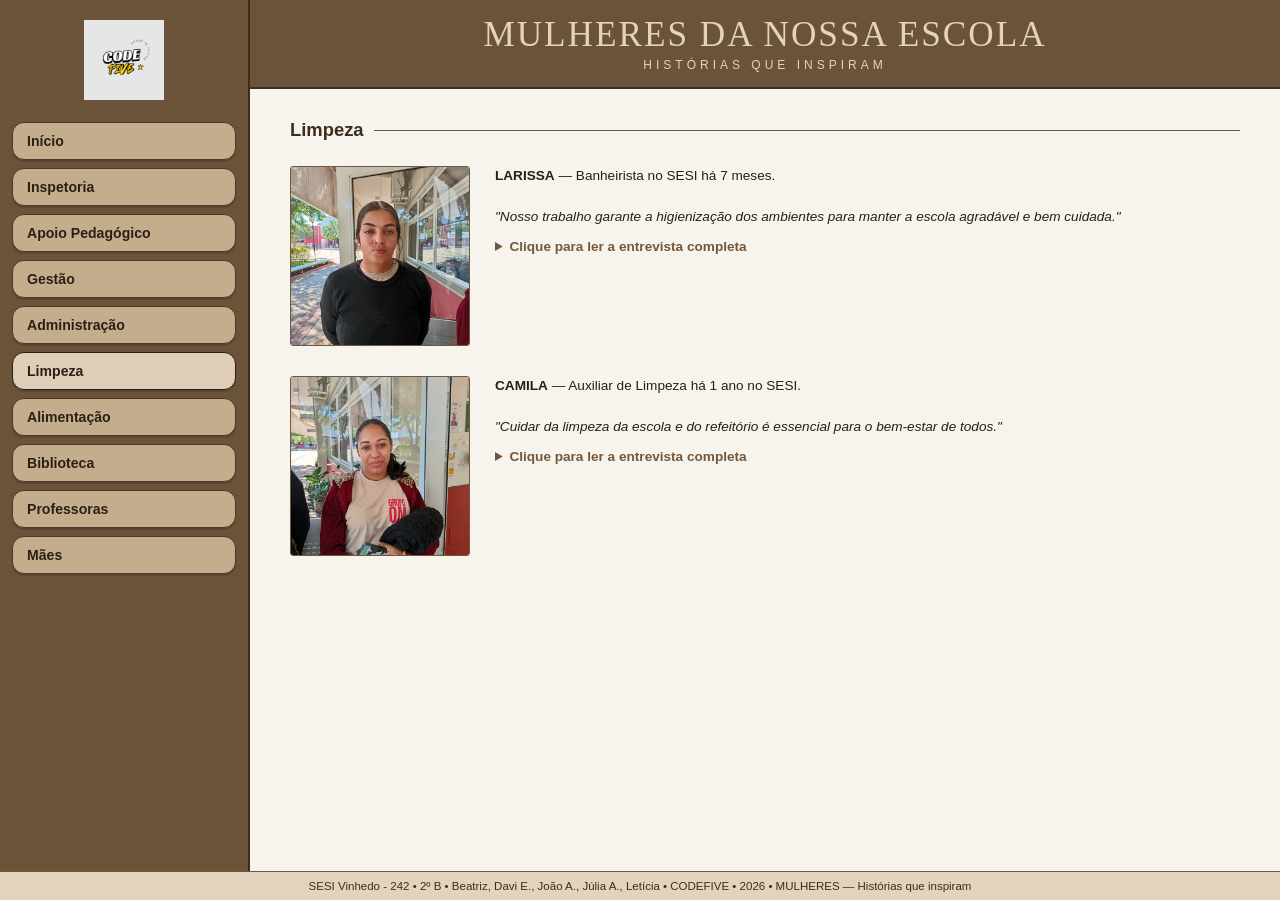
<file: pages/limpeza.html>
<!DOCTYPE html>
<html lang="pt-BR">
<head>
  <meta charset="UTF-8">
  <title>Limpeza - Mulheres</title>
  <link rel="stylesheet" href="../css/style.css">
</head>
<body>
  <div class="site-container">
    <div class="main-wrapper">
      <aside class="sidebar">
        <div class="logo-area">
          <img src="../assets/IMG/logo_code5.png" alt="CODE FIVE" class="logo-img">
        </div>
        <ul class="menu-list">
  <li class="menu-item"><a href="../index.html">Início</a></li>
  <li class="menu-item"><a href="./inspetoria.html">Inspetoria</a></li>
  <li class="menu-item"><a href="./apoio-pedagogico.html">Apoio Pedagógico</a></li>
  <li class="menu-item"><a href="./gestao.html">Gestão</a></li>
  <li class="menu-item"><a href="./administracao.html">Administração</a></li>
  <li class="menu-item"><a href="./limpeza.html" class="ativo">Limpeza</a></li>
  <li class="menu-item"><a href="./alimentacao.html">Alimentação</a></li>
  <li class="menu-item"><a href="./biblioteca.html">Biblioteca</a></li>
  <li class="menu-item"><a href="./educacional.html">Professoras</a></li>
  <li class="menu-item"><a href="./maes.html">Mães</a></li>
</ul> 
      </aside>

      <div class="content-area">
        <header class="header-banner">
          <h1>MULHERES DA NOSSA ESCOLA</h1>
          <p>HISTÓRIAS QUE INSPIRAM</p>
        </header>

        <main class="page-content">
          <div class="section-title-container">
            <span class="section-title-text">Limpeza</span>
            <div class="section-title-line"></div>
          </div>

          <!-- Larissa -->
          <div class="depoimento-row">
            <img src="../assets/IMG/LARISSA.jpeg" alt="Larissa" class="foto-perfil">
            <div class="texto-depoimento">
              <span class="nome-destaque">LARISSA</span> — Banheirista no SESI há 7 meses.
              <br><br>
              <em>"Nosso trabalho garante a higienização dos ambientes para manter a escola agradável e bem cuidada."</em>

              <details style="margin-top: 10px;">
                <summary>Clique para ler a entrevista completa</summary>
                <div style="margin-top: 10px; line-height: 1.6;">
                  <p>Mudei de cidade e vim trabalhar aqui no SESI há sete meses. O maior desafio no começo foi recomeçar num lugar novo sem conhecer ninguém, mas agarrar essas novas oportunidades me trouxe muito aprendizado profissional.</p>

                  <p>O meu trabalho garante a higienização frequente dos banheiros para proporcionar um ambiente saudável para todos os alunos e funcionários. Para mim, trabalhar com educação significa fazer sempre o melhor serviço com dedicação e respeito às pessoas.</p>

                  <p>Minha mãe é minha grande fonte de inspiração. O conselho que deixo para a comunidade escolar e para os estudantes é: continuem estudando, corram atrás dos seus sonhos e não desistam diante das dificuldades!</p>
                </div>
              </details>
            </div>
          </div>

          <!-- Camila -->
          <div class="depoimento-row">
            <img src="../assets/IMG/CAMILA.jpeg" alt="Camila" class="foto-perfil">
            <div class="texto-depoimento">
              <span class="nome-destaque">CAMILA</span> — Auxiliar de Limpeza há 1 ano no SESI.
              <br><br>
              <em>"Cuidar da limpeza da escola e do refeitório é essencial para o bem-estar de todos."</em>

              <details style="margin-top: 10px;">
                <summary>Clique para ler a entrevista completa</summary>
                <div style="margin-top: 10px; line-height: 1.6;">
                  <p>Moro na cidade e atuo na equipe de limpeza do SESI há um ano. O que mais gosto no meu trabalho é cuidar da organização e da higienização do setor do refeitório, garantindo um espaço limpo para os alunos.</p>

                  <p>Enfrentar o desafio de se adaptar ao ambiente escolar e aproveitar as oportunidades de trabalho me fez crescer. Trabalhar em escola exige convivência, respeito e bom relacionamento com todos.</p>

                  <p>Minha mãe é a mulher que me inspira diariamente. Deixo para os estudantes a mensagem de que nunca desistam dos seus sonhos e fiquem firmes nos estudos!</p>
                </div>
              </details>
            </div>
          </div>

        </main>
      </div>
    </div>

    <footer class="footer-bar">
      SESI Vinhedo - 242 • 2º B • Beatriz, Davi E., João A., Júlia A., Letícia • CODEFIVE • 2026 • MULHERES — Histórias que inspiram
    </footer>
  </div>
</body>
</html>
</file>
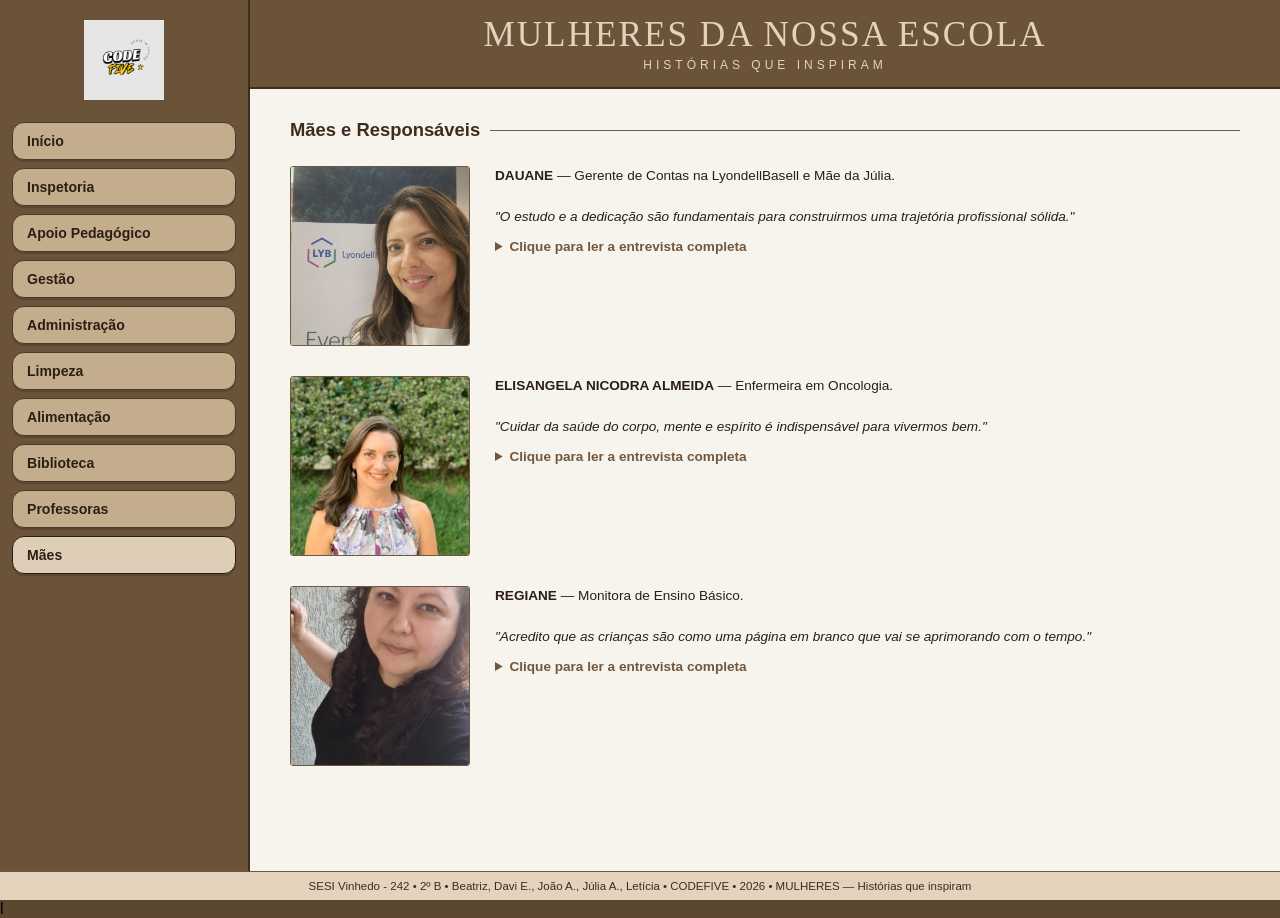
<file: pages/maes.html>
<!DOCTYPE html>
<html lang="pt-BR">
<head>
  <meta charset="UTF-8">
  <title>Mães e Responsáveis - Mulheres</title>
  <link rel="stylesheet" href="../css/style.css">
</head>
<body>
  <div class="site-container">
    <div class="main-wrapper">
      <aside class="sidebar">
        <div class="logo-area">
          <img src="../assets/IMG/logo_code5.png" alt="CODE FIVE" class="logo-img">
        </div>
        <ul class="menu-list">
  <li class="menu-item"><a href="../index.html">Início</a></li>
  <li class="menu-item"><a href="./inspetoria.html">Inspetoria</a></li>
  <li class="menu-item"><a href="./apoio-pedagogico.html">Apoio Pedagógico</a></li>
  <li class="menu-item"><a href="./gestao.html">Gestão</a></li>
  <li class="menu-item"><a href="./administracao.html">Administração</a></li>
  <li class="menu-item"><a href="./limpeza.html">Limpeza</a></li>
  <li class="menu-item"><a href="./alimentacao.html">Alimentação</a></li>
  <li class="menu-item"><a href="./biblioteca.html">Biblioteca</a></li>
  <li class="menu-item"><a href="./educacional.html">Professoras</a></li>
  <li class="menu-item"><a href="./maes.html" class="ativo">Mães</a></li>
</ul>
      </aside>

      <div class="content-area">
        <header class="header-banner">
          <h1>MULHERES DA NOSSA ESCOLA</h1>
          <p>HISTÓRIAS QUE INSPIRAM</p>
        </header>

        <main class="page-content">
          <div class="section-title-container">
            <span class="section-title-text">Mães e Responsáveis</span>
            <div class="section-title-line"></div>
          </div>

          <!-- Dauane -->
          <div class="depoimento-row">
            <img src="../assets/IMG/DAUANE.jpeg" alt="Dauane" class="foto-perfil">
            <div class="texto-depoimento">
              <span class="nome-destaque">DAUANE</span> — Gerente de Contas na LyondellBasell e Mãe da Júlia.
              <br><br>
              <em>"O estudo e a dedicação são fundamentais para construirmos uma trajetória profissional sólida."</em>

              <details style="margin-top: 10px;">
                <summary>Clique para ler a entrevista completa</summary>
                <div style="margin-top: 10px; line-height: 1.6;">
                  <p>Iniciei no mercado de trabalho aos 18 anos numa empresa de telemarketing. Após concluir a faculdade, foquei na área comercial e hoje sou gerente de contas numa empresa petroquímica, onde estou há 13 anos. O que mais me motiva na área de vendas de matérias-primas é a dinâmica diária de aprender sobre novos produtos e negociar com indústrias.</p>

                  <p>Conquistar minha posição de liderança em um segmento altamente competitivo foi um divisor de águas na minha carreira. Minha inspiração profissional vem de colegas de trabalho que começaram comigo e hoje ocupam cargos de diretoria.</p>

                  <p>Acredito profundamente no ensino técnico e na educação como alicerces de vida. Meu conselho aos estudantes é que identifiquem suas habilidades, apliquem seus conhecimentos em profissões com as quais se identifiquem e trabalhem sempre com carinho, respeito e dedicação.</p>
                </div>
              </details>
            </div>
          </div>

          <!-- Elisangela -->
          <div class="depoimento-row">
          <img src="../assets/IMG/ELISANGELA.jpeg" alt="Elisangela" class="foto-perfil">
            <div class="texto-depoimento">
              <span class="nome-destaque">ELISANGELA NICODRA ALMEIDA</span> — Enfermeira em Oncologia.
              <br><br>
              <em>"Cuidar da saúde do corpo, mente e espírito é indispensável para vivermos bem."</em>

              <details style="margin-top: 10px;">
                <summary>Clique para ler a entrevista completa</summary>
                <div style="margin-top: 10px; line-height: 1.6;">
                  <p>Sou graduada em Enfermagem há 25 anos e atuo no Ambulatório de Oncologia. Minha rotina envolve o cuidado direto a pacientes fragilizados pelo tratamento contra o câncer, o que exige muita empatia e controle emocional. Também me especializei em acupuntura, o que me trouxe uma visão integrativa da medicina preventiva.</p>

                  <p>Acompanhar a recuperação dos pacientes e vê-los gratos pelo atendimento é a maior recompensa da minha profissão. Um dos meus maiores desafios é atuar na oncologia pediátrica, ajudando crianças a enfrentarem o tratamento.</p>

                  <p>Minha primeira professora de estágio é minha grande inspiração na enfermagem. Deixo como mensagem a importância de praticar atividades físicas, cuidar do bem-estar emocional, ser grato e manter a fé e a espiritualidade em dia!</p>
                </div>
              </details>
            </div>
          </div>

          <!-- Regiane -->
<div class="depoimento-row">
  <img src="../assets/IMG/REGIANE.jpeg" alt="Regiane" class="foto-perfil">
  <div class="texto-depoimento">
    <span class="nome-destaque">REGIANE</span> — Monitora de Ensino Básico.
    <br><br>
    <em>"Acredito que as crianças são como uma página em branco que vai se aprimorando com o tempo."</em>

    <details style="margin-top: 10px;">
      <summary>Clique para ler a entrevista completa</summary>
      <div style="margin-top: 10px; line-height: 1.6;">
        <p>Sou monitora de ensino básico na área da educação e trabalho na instituição há 15 anos. Minha trajetória até chegar aqui foi marcada por muito esforço e dedicação aos estudos: estudei bastante, passei na faculdade e hoje estou realizando esse trabalho. O que eu mais gosto na minha rotina é a convivência diária com as crianças. Acredito que a importância do nosso setor está em oferecer educação, disciplina e carinho.</p>

        <p>Um dos desafios mais marcantes da minha trajetória foi passar pelo período da faculdade enquanto estava grávida, um momento de muita superação. Por isso, a conquista profissional que mais me marcou foi me formar em Pedagogia. Para mim, trabalhar com educação significa entender que as crianças são como uma página em branco, que chegam com o seu contexto familiar e vão se desenvolvendo e aprimorando ao longo do tempo.</p>

        <p>Minha maior inspiração de vida sempre foi a minha mãe. Sinto que o meu trabalho representa algo muito positivo para os alunos, pois eles me recebem sempre com muito carinho. O conselho que deixo para os estudantes é: se você tem um sonho, por menor que seja, lute, estude e corra atrás sempre, pois no futuro você verá o quanto valeu a pena. Para a comunidade escolar, lembro que as crianças e os adultos têm suas dificuldades, por isso é preciso ter equilíbrio — não ser rigorosa demais, mas saber ouvir e ajudar no que for preciso.</p>
      </div>
    </details>
    </main>
  </div>
</div>
      <footer class="footer-bar">
      SESI Vinhedo - 242 • 2º B • Beatriz, Davi E., João A., Júlia A., Letícia • CODEFIVE • 2026 • MULHERES — Histórias que inspiram
    </footer>  
  </div>
</body>
</html>l
</file>
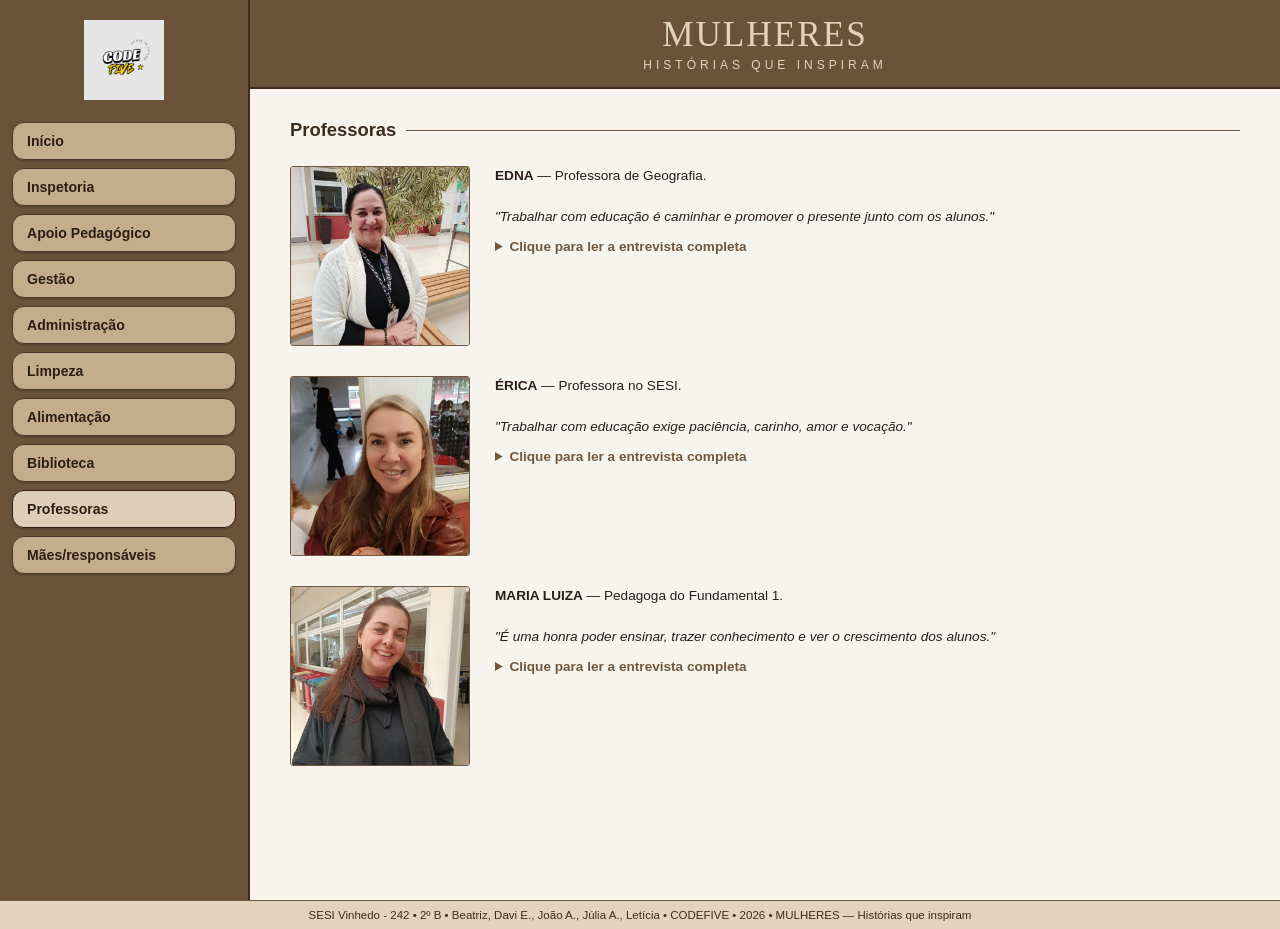
<file: pages/professoras.html>
<!DOCTYPE html>
<html lang="pt-BR">
<head>
  <meta charset="UTF-8">
  <title>Professoras - Mulheres</title>
  <link rel="stylesheet" href="../css/style.css">
</head>
<body>
  <div class="site-container">
    <div class="main-wrapper">
      <aside class="sidebar">
        <div class="logo-area">
          <img src="../assets/IMG/logo_code5.png" alt="CODE FIVE" class="logo-img">
        </div>
        <ul class="menu-list">
  <li class="menu-item"><a href="../index.html">Início</a></li>
  <li class="menu-item"><a href="./inspetoria.html">Inspetoria</a></li>
  <li class="menu-item"><a href="./apoio-pedagogico.html">Apoio Pedagógico</a></li>
  <li class="menu-item"><a href="./gestao.html">Gestão</a></li>
  <li class="menu-item"><a href="./administracao.html">Administração</a></li>
  <li class="menu-item"><a href="./limpeza.html">Limpeza</a></li>
  <li class="menu-item"><a href="./alimentacao.html">Alimentação</a></li>
  <li class="menu-item"><a href="./biblioteca.html">Biblioteca</a></li>
  <li class="menu-item"><a href="./professoras.html" class="ativo">Professoras</a></li>
  <li class="menu-item"><a href="./maes.html">Mães/responsáveis</a></li>
</ul>
      </aside>

      <div class="content-area">
        <header class="header-banner">
          <h1>MULHERES</h1>
          <p>HISTÓRIAS QUE INSPIRAM</p>
        </header>

        <main class="page-content">
          <div class="section-title-container">
            <span class="section-title-text">Professoras</span>
            <div class="section-title-line"></div>
          </div>

          <!-- Edna -->
          <div class="depoimento-row">
            <img src="../assets/IMG/EDNA.jpeg" alt="Professora Edna" class="foto-perfil">
            <div class="texto-depoimento">
              <span class="nome-destaque">EDNA</span> — Professora de Geografia.
              <br><br>
              <em>"Trabalhar com educação é caminhar e promover o presente junto com os alunos."</em>

              <details style="margin-top: 10px;">
                <summary>Clique para ler a entrevista completa</summary>
                <div style="margin-top: 10px; line-height: 1.6;">
                  <p>Minha trajetória pessoal começou aos 14 anos como assistente num escritório de advocacia. Me formei em Direito e atuei 12 anos no jurídico de uma instituição financeira. Depois empreendi abrindo um café e passei por momentos desafiadores na vida pessoal. Após o nascimento da minha filha Manu, decidi realizar o sonho de ingressar na educação e me graduei em Geografia. Passei pela Prefeitura de Itatiba e hoje estou muito feliz aqui no SESI.</p>

                  <p>O que eu mais amo no meu trabalho são os alunos! Gosto do entrosamento, de dar explicações e de ouvir os questionamentos críticos de vocês. O setor educacional promove todos os outros setores da economia. Fazer essa transição de carreira para a educação buscando um propósito maior foi o meu grande desafio e, ao mesmo tempo, minha maior conquista profissional.</p>

                  <p>Minha família é repleta de mulheres fortes e inspiradoras, como minha mãe e minhas avós. Como mensagem, peço que vocês sejam sempre vocês mesmos, críticos, e extremamente gentis com qualquer manifesto de vida à sua frente. Sigamos juntos sempre!</p>
                </div>
              </details>
            </div>
          </div>

          <!-- Érica -->
          <div class="depoimento-row">
            <img src="../assets/IMG/ERIKA.jpeg" alt="Professora Érica" class="foto-perfil">
            <div class="texto-depoimento">
              <span class="nome-destaque">ÉRICA</span> — Professora no SESI.
              <br><br>
              <em>"Trabalhar com educação exige paciência, carinho, amor e vocação."</em>

              <details style="margin-top: 10px;">
                <summary>Clique para ler a entrevista completa</summary>
                <div style="margin-top: 10px; line-height: 1.6;">
                  <p>Iniciei minha trajetória no SESI no começo de 2024 após passar pelo processo seletivo e apresentar uma aula para a equipe de gestão. O que eu mais gosto na minha rotina são as minhas crianças. A importância de lecionar está no ato de ensinar e no carinho diário que construímos com os alunos.</p>

                  <p>Na minha trajetória profissional, um dos desafios mais marcantes foi ter dado aulas em uma escola que atendia crianças da Fundação CASA. Conseguir minha vaga no SESI foi a conquista profissional que mais me marcou. Para mim, trabalhar com educação exige muita paciência, amor e carinho.</p>

                  <p>Minha mãe sempre foi a minha maior inspiração. Meu conselho para os estudantes é pensar no futuro e dar valor ao momento presente de estudos, pois a cada ano a conquista de um lugar na sociedade exige mais preparo. Prestem atenção nas aulas, pois o conhecimento faz falta no futuro.</p>
                </div>
              </details>
            </div>
          </div>

          <!-- Maria Luiza -->
          <div class="depoimento-row">
            <img src="../assets/IMG/MARIA_LUIZA.jpeg" alt="Professora Maria Luiza" class="foto-perfil">
            <div class="texto-depoimento">
              <span class="nome-destaque">MARIA LUIZA</span> — Pedagoga do Fundamental 1.
              <br><br>
              <em>"É uma honra poder ensinar, trazer conhecimento e ver o crescimento dos alunos."</em>

              <details style="margin-top: 10px;">
                <summary>Clique para ler a entrevista completa</summary>
                <div style="margin-top: 10px; line-height: 1.6;">
                  <p>Me formei em 2016, trabalhei cerca de cinco anos na Educação Infantil e depois migrei para o Ensino Fundamental. Entrei no SESI no início do ano para lecionar no Fundamental 1 com o 4º e 5º ano. O que eu mais amo é a dinâmica do dia a dia, ouvir as crianças e trazer vivências para a rotina deles. Vejo o Fundamental 1 como a base do desenvolvimento escolar.</p>

                  <p>No início da carreira enfrentei o desafio de assumir uma turma inteira sozinha sem ter experiência anterior. Como conquista profissional marcante, destaco o dia em que apresentei um trabalho ao vivo para a rede de Campinas. Para mim é uma honra acompanhar a evolução e o conhecimento das crianças.</p>

                  <p>Minha grande inspiração é minha madrasta. O conselho que deixo para os estudantes é que continuem estudando, pois o conhecimento ninguém nos tira. Escolham uma profissão por amor e estejam sempre em constante aperfeiçoamento.</p>
                </div>
              </details>
            </div>
          </div>
              </details>
            </div>
          </div>

        </main>
      </div>
    </div>

    <footer class="footer-bar">
      SESI Vinhedo - 242 • 2º B • Beatriz, Davi E., João A., Júlia A., Letícia • CODEFIVE • 2026 • MULHERES — Histórias que inspiram
    </footer>
  </div>
</body>
</html>
</file>
<file: css/style.css>
* {
  margin: 0;
  padding: 0;
  box-sizing: border-box;
  font-family: Arial, Helvetica, sans-serif;
}

html, body {
  width: 100%;
  height: 100%;
  background-color: #5c4731;
}

/* OCUPA A TELA TODA */
.site-container {
  width: 100vw;
  min-height: 100vh;
  background-color: #f7f4ee;
  display: flex;
  flex-direction: column;
}

.main-wrapper {
  display: flex;
  flex: 1;
  width: 100%;
}

/* BARRA LATERAL */
.sidebar {
  width: 250px;
  background-color: #6b533a;
  padding: 15px 12px;
  display: flex;
  flex-direction: column;
  gap: 12px;
  border-right: 2px solid #3d2d1d;
  flex-shrink: 0;
}

/* ESPAÇO DA IMAGEM DO LOGO CODE FIVE */
.logo-area {
  display: flex;
  justify-content: center;
  align-items: center;
  padding: 5px 0 10px 0;
}

.logo-img {
  max-width: 180px;
  max-height: 80px;
  object-fit: contain;
}

/* MENU LATERAL SEM EMOJIS */
.menu-list {
  list-style: none;
  display: flex;
  flex-direction: column;
  gap: 8px;
}

.menu-item a {
  display: block;
  background-color: #c4ad8d;
  color: #2b1e13;
  text-decoration: none;
  font-weight: bold;
  font-size: 0.88rem;
  padding: 10px 14px;
  border-radius: 12px;
  border: 1.5px solid #4a3828;
  box-shadow: 0 2px 0 rgba(0,0,0,0.15);
  transition: all 0.2s;
}

.menu-item a:hover, .menu-item a.ativo {
  background-color: #dfceb7;
  border-color: #2b1e13;
}

/* ÁREA PRINCIPAL */
.content-area {
  flex: 1;
  display: flex;
  flex-direction: column;
  background-color: #f7f4ee;
  width: 100%;
}

/* BANNER SUPERIOR */
.header-banner {
  background-color: #6b533a;
  color: #e3d2bc;
  text-align: center;
  padding: 15px;
  border-bottom: 2px solid #3d2d1d;
}

.header-banner h1 {
  font-family: 'Georgia', serif;
  font-size: 2.2rem;
  font-weight: normal;
  letter-spacing: 2px;
}

.header-banner p {
  font-size: 0.75rem;
  letter-spacing: 4px;
  margin-top: 3px;
}

.page-content {
  padding: 30px 40px;
  flex: 1;
}

/* TÍTULO COM LINHA CONTINUA IGUAL O WIREFRAME */
.section-title-container {
  display: flex;
  align-items: center;
  gap: 10px;
  margin-bottom: 25px;
  width: 100%;
}

.section-title-text {
  font-size: 1.15rem;
  color: #3d2d1d;
  font-weight: bold;
}

.section-title-line {
  flex: 1;
  height: 1px;
  background-color: #70583e;
}

/* BLANCOS DE DEPOIMENTO COM EXPANSÃO AO CLICAR */
.depoimento-row {
  display: flex;
  gap: 25px;
  margin-bottom: 30px;
  align-items: flex-start;
}

.foto-perfil {
  width: 180px;
  height: 180px;
  object-fit: cover;
  border-radius: 3px;
  border: 1px solid #70583e;
  flex-shrink: 0;
  cursor: pointer;
}

.texto-depoimento {
  font-size: 0.85rem;
  line-height: 1.5;
  color: #2b1e13;
  text-align: justify;
  flex: 1;
}

.nome-destaque {
  font-weight: bold;
  text-transform: uppercase;
}

/* CLIQUE PARA EXPANDIR O TEXTO COMPLETO */
details summary {
  cursor: pointer;
  font-weight: bold;
  color: #70583e;
  margin-top: 8px;
  user-select: none;
}

details summary:hover {
  text-decoration: underline;
}

details[open] summary {
  margin-bottom: 8px;
}

/* PÁGINA INÍCIO DESTAQUE */
.destaque-titulo {
  font-family: 'Georgia', serif;
  font-size: 1.8rem;
  color: #5c4731;
  margin-top: 35px;
  margin-bottom: 20px;
  letter-spacing: 2px;
}

.destaque-container {
  display: flex;
  gap: 25px;
  align-items: center;
}

.destaque-texto {
  font-size: 0.85rem;
  line-height: 1.6;
  color: #2b1e13;
  text-align: justify;
  flex: 1;
}

.destaque-foto {
  width: 220px;
  height: 160px;
  object-fit: cover;
  border-radius: 3px;
  border: 1px solid #70583e;
  flex-shrink: 0;
}

/* RODAPÉ */
.footer-bar {
  background-color: #e3d2bc;
  border-top: 1px solid #70583e;
  padding: 8px;
  text-align: center;
  font-size: 0.72rem;
  color: #3d2d1d;
  width: 100%;
}
</file>
